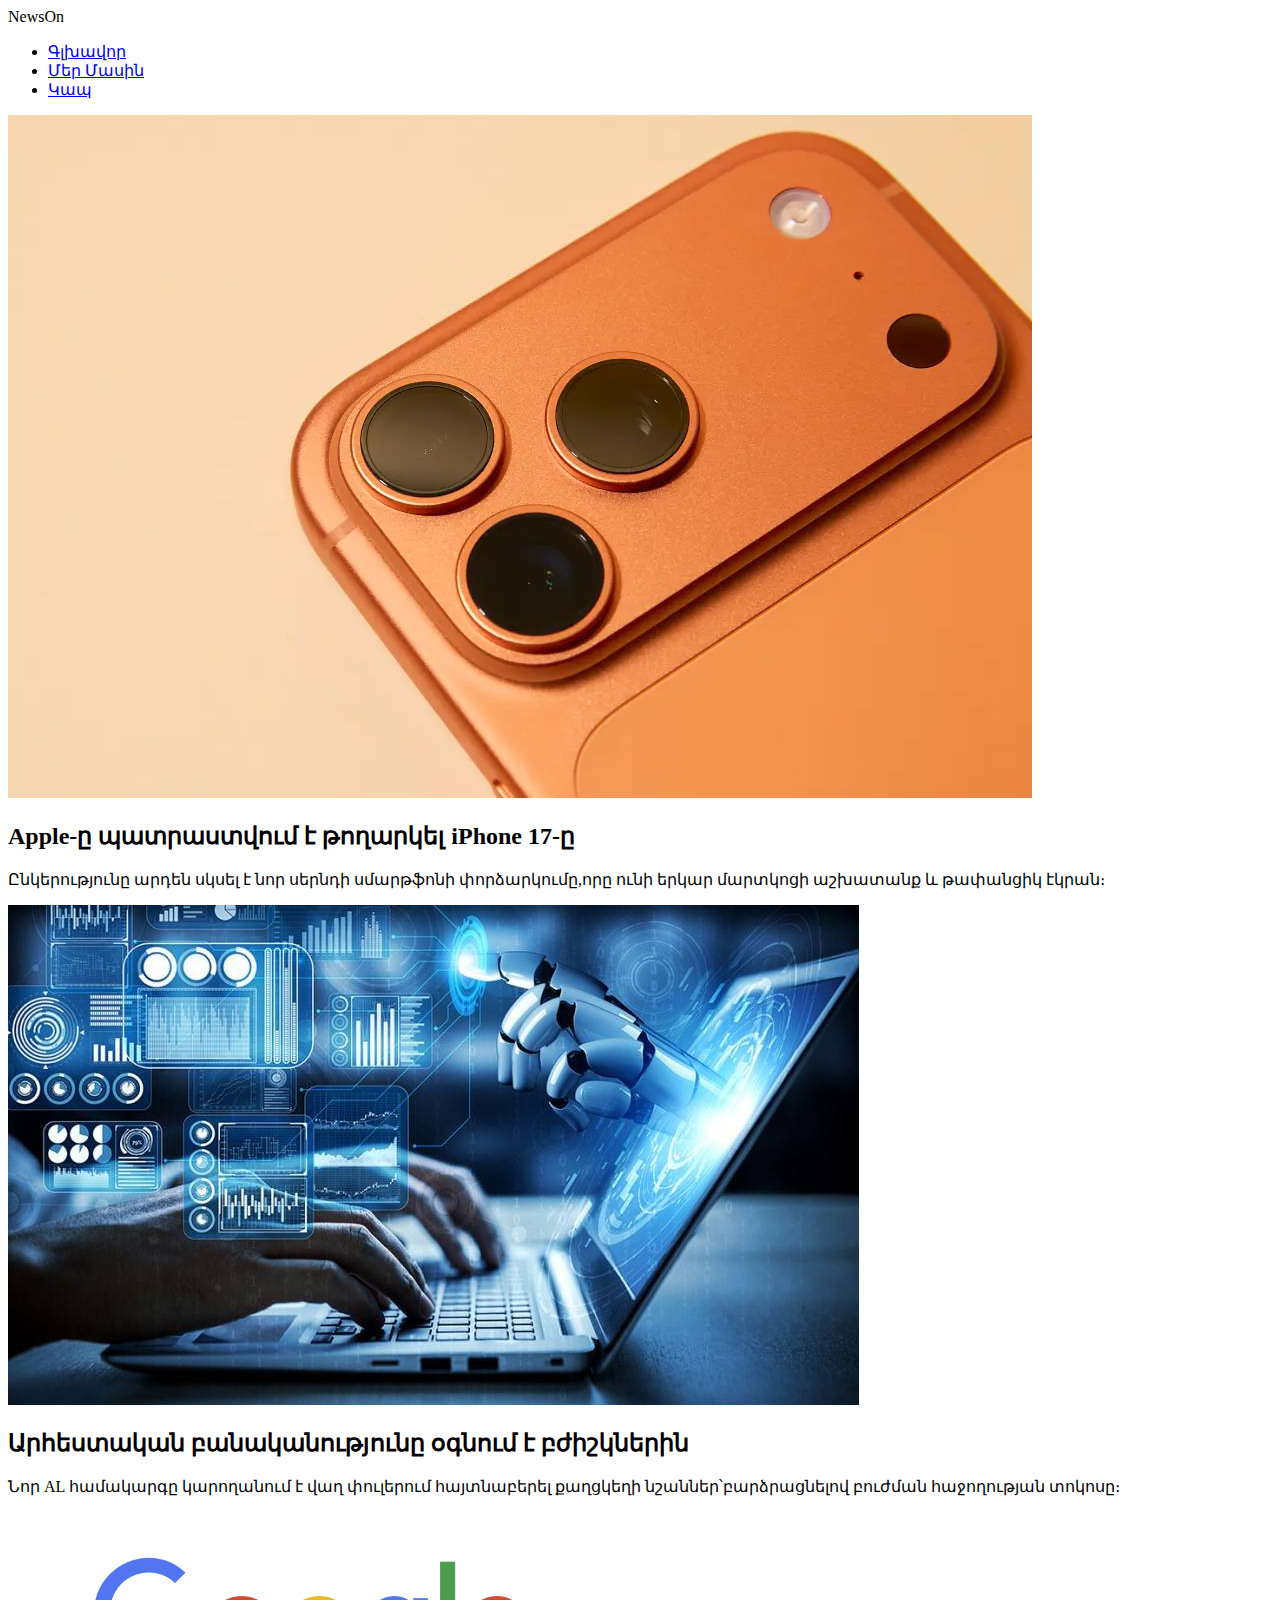
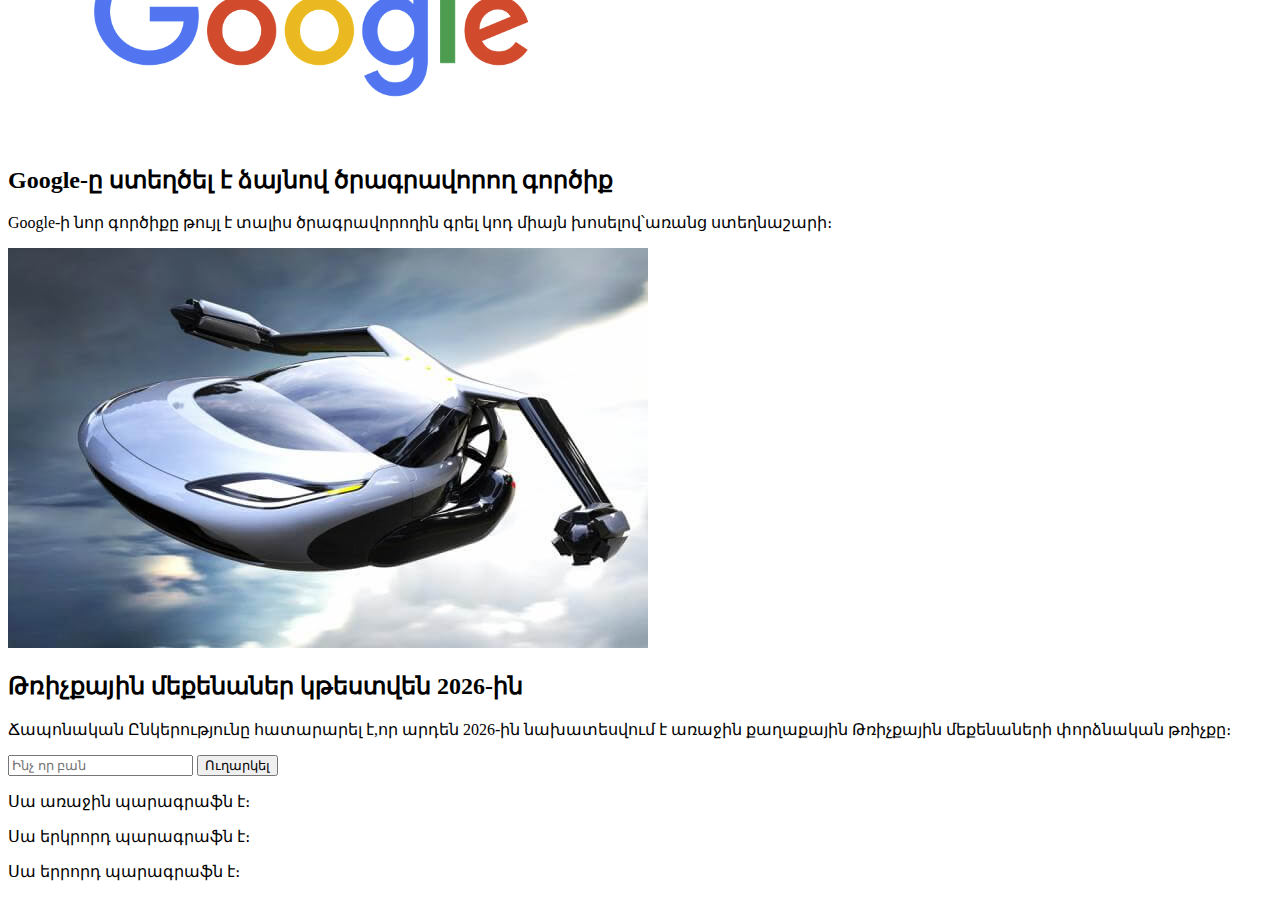
<file: index.html>
<!DOCTYPE html>
<html lang="en">
<head>
    <meta charset="UTF-8">
    <meta name="viewport" content="width=device-width, initial-scale=1.0">
    <title>Blog</title>
    <link rel="stylesheet" href="style.css" title="" />
</head>
<body>
    <header>
     <div class="logo">NewsOn </div>
        <ul>
            <li><a href="index.html">Գլխավոր</a></li>
            <li><a href="about.html">Մեր Մասին</a></li>
            <li><a href="contact.html">Կապ</a></li>
        </ul>
    </header>
                

    
    <main>
    <div class="news-container">
        <div class="news-item">
            <img src="/img/img1.webp" alt="news1">
            <h2>Apple-ը պատրաստվում է թողարկել iPhone 17-ը</h2>
            <p>Ընկերությունը արդեն սկսել է նոր սերնդի սմարթֆոնի փորձարկումը,որը ունի երկար մարտկոցի աշխատանք և թափանցիկ էկրան։</p>
            </div>
        <div class="news-item">
            <img src="/img/img2.jpg" alt="news2">
            <h2>Արհեստական բանականությունը օգնում է բժիշկներին</h2>
            <p>Նոր AL համակարգը կարողանում է վաղ փուլերում հայտնաբերել քաղցկեղի նշաններ՝բարձրացնելով բուժման հաջողության տոկոսը։</p>
        </div>
        <div class="news-item">
            <img src="/img/img3.png" alt="news3">
            <h2>Google-ը ստեղծել է ձայնով ծրագրավորող գործիք</h2>
            <p>Google-ի նոր գործիքը թույլ է տալիս ծրագրավորողին գրել կոդ միայն խոսելով՝առանց ստեղնաշարի։</p>
        </div>
        <div class="news-item">
            <img src="/img/img4.jpg" alt="news4">
            <h2>Թռիչքային մեքենաներ կթեստվեն 2026-ին</h2>
            <p>Ճապոնական Ընկերությունը հատարարել է,որ արդեն 2026-ին նախատեսվում է առաջին քաղաքային Թռիչքային մեքենաների փորձնական թռիչքը։</p>
        </div>
    </div>
</main>
<div class="aa"></div>

<input type="text" id="Input" placeholder="Ինչ որ բան">
<button id="button">Ուղարկել</button>
<ul id="myList"></ul>

    </style>
</head>


    <p id="p1">Սա առաջին պարագրաֆն է։</p>
    <p id="p2">Սա երկրորդ պարագրաֆն է։</p>
    <p id="p3">Սա երրորդ պարագրաֆն է։</p>

<script src="script.js"></script>



</body>

</html>
</file>
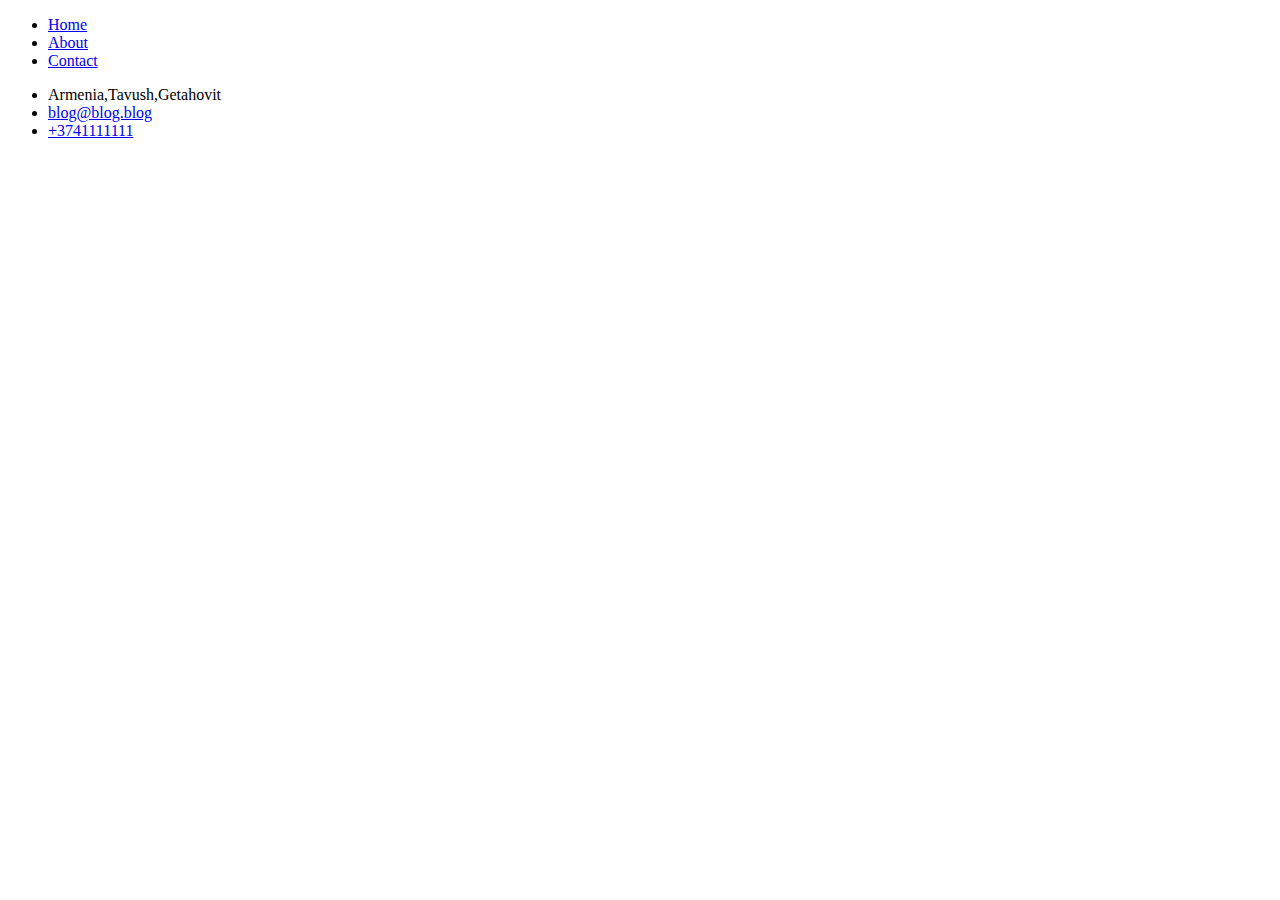
<file: about.html>
<!DOCTYPE html>
<html lang="en">
<head>
    <meta charset="UTF-8">
    <meta name="viewport" content="width=device-width, initial-scale=1.0">
    <title>About</title>
    <link rel="stylesheet" href="style.css" title="" />
</head>
<body>
    <header>
        <ul>
            <li><a href="index.html">Home</a></li>
            <li><a href="about.html">About</a></li>
            <li><a href="contact.html">Contact</a></li>
        </ul>
    </header>
    <footer>
        <ul>
            <li>Armenia,Tavush,Getahovit</li>
            <li><a href="mail to:blog@blog.blog">blog@blog.blog</a></li>
            <li><a href="tel: +3741111111">+3741111111</a></li>
        </ul>
    </footer>
    
</body>
</html>
</file>
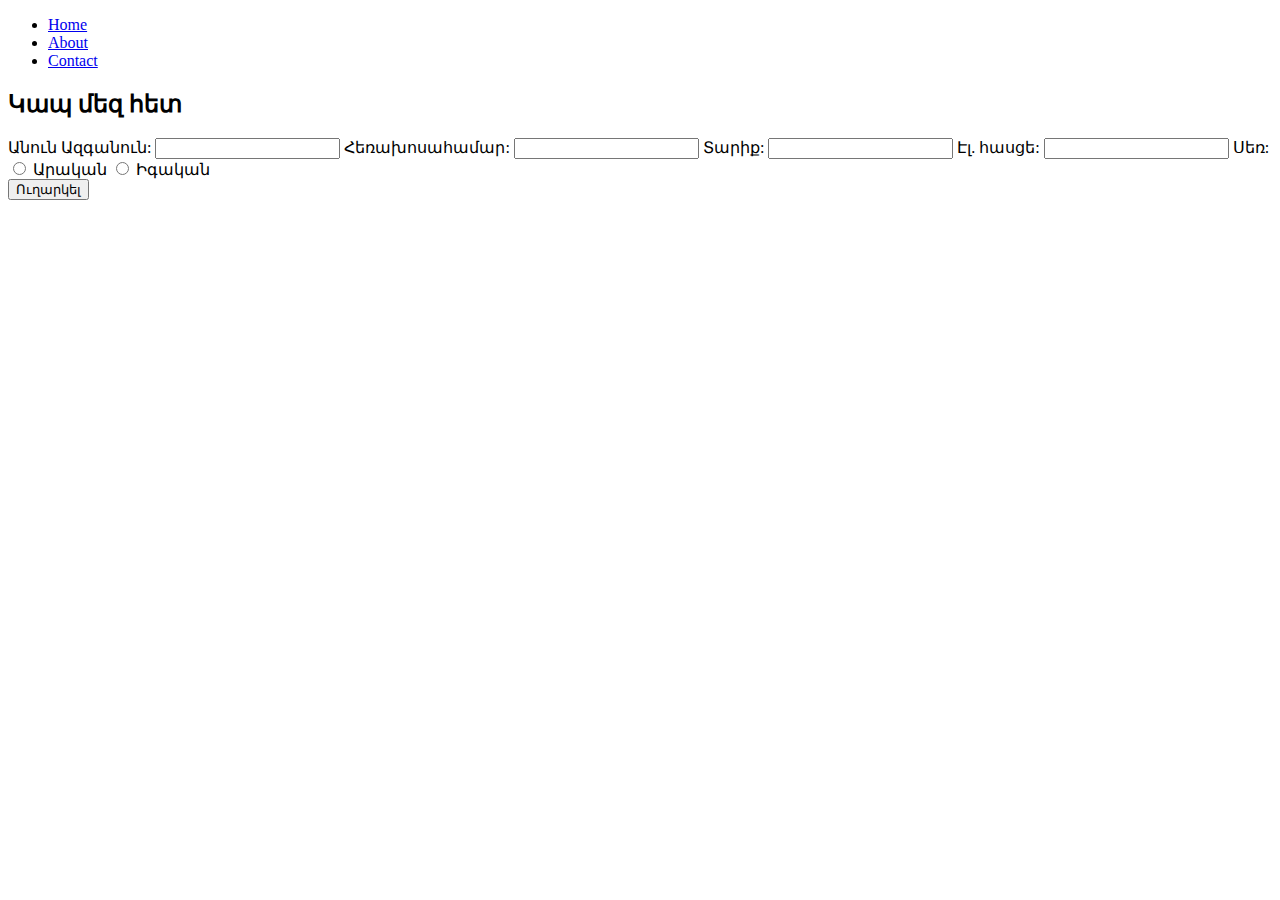
<file: contact.html>
<!DOCTYPE html>
<html lang="en">
<head>
    <meta charset="UTF-8">
    <meta name="viewport" content="width=device-width, initial-scale=1.0">
    <title>Contact</title>
    <link rel="stylesheet" href="style.css" title="" />
</head>
<body>
    <header>
        <ul>
            <li><a href="index.html">Home</a></li>
            <li><a href="about.html">About</a></li>
            <li><a href="contact.html">Contact</a></li>
        </ul>
    </header>
        <main>
    <section class="contact-form">
      <h2>Կապ մեզ հետ</h2>
      <form action="#" method="post">
        <label for="fullname">Անուն Ազգանուն:</label>
        <input type="text" id="fullname" name="fullname" required />

        <label for="phone">Հեռախոսահամար:</label>
        <input type="tel" id="phone" name="phone" required />

        <label for="age">Տարիք:</label>
        <input type="number" id="age" name="age" required />

        <label for="email">Էլ. հասցե:</label>
        <input type="email" id="email" name="email" required />

        <label>Սեռ:</label>
        <div class="gender">
          <label><input type="radio" name="gender" value="male" required /> Արական</label>
          <label><input type="radio" name="gender" value="female" required /> Իգական</label>
        </div>

        

        <button type="submit">Ուղարկել</button>
      </form>
    </section>
  </main>
    
</body>
</html>
</file>
<file: style.css>

</file>
